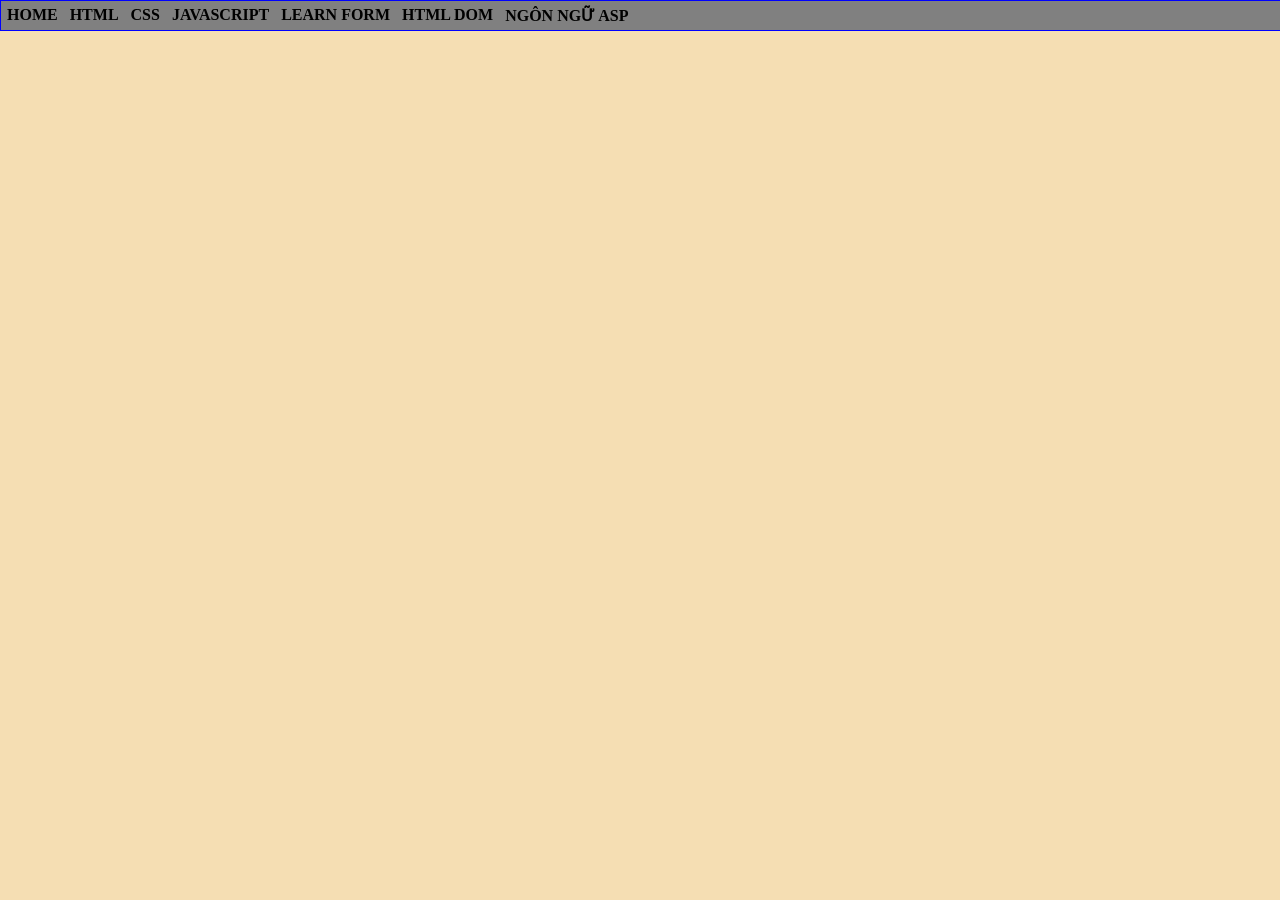
<file: index.html>
<html>
    <head>
        <title>K244161826_DoVoTinhY</title>
        <style type="text/css">
            @import url("css/main.css");
        </style>
    </head>
    <body>
        <div id="container">  
<ul>
<li> <a href="MyCV.html">HOME</a></li>
<li> <a href="#">HTML</a></li>
<li> <a href="#">CSS</a>
    <ul>
     <li> <a href="ex42_/Bai42.html">Bài tập 42</a></li>
     <li> <a href="ClientGet.html">Learn Form</a></li>
     <li> <a href="#">CSS NÂNG CAO</a></li>
 </ul>
</li>
<li> <a href="#">JAVASCRIPT</a>
 <ul>
     <li> <a href="ex63/Dangky_TV.html">Bài 63</a></li>
     <li> <a href="ex64/Dynamic_Table.html">Bài 64</a></li>
     <li> <a href="#">LESSON 03</a></li>
 </ul>
</li>
<li> <a href="#">LEARN FORM</a>
 <ul>
     <li> <a href="ex48/Register.html">EX 48</a></li>
     <li> <a href="ex49/Classifield.html">EX 49</a></li>
     <li> <a href="ex50/DeLong.html">EX 50</a></li>
 </ul>
<li> <a href="#">HTML DOM</a></li>
<li> <a href="#">NGÔN NGỮ ASP</a></li>


</ul>

</div>

    </body>
</html>
</file>
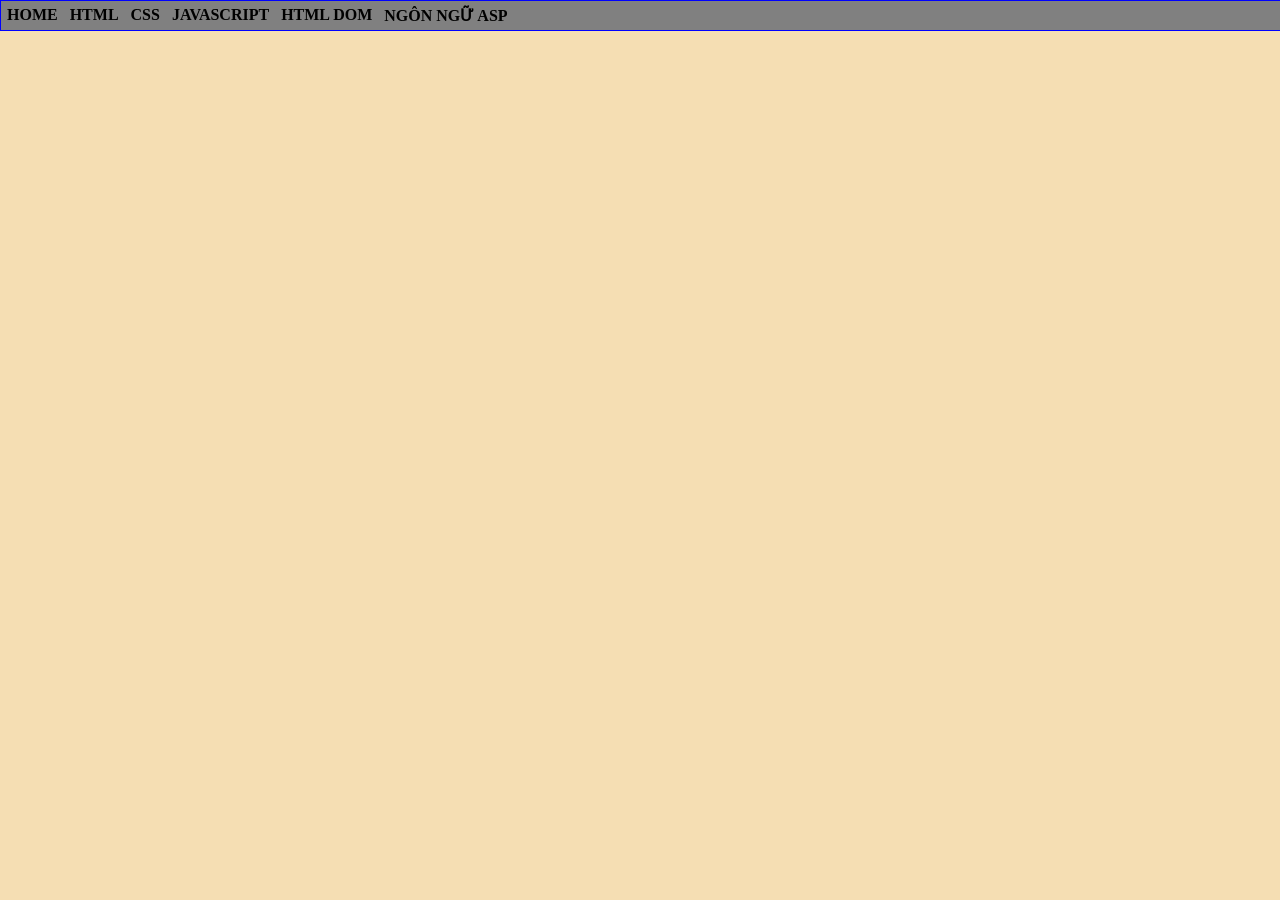
<file: Bài tập/index.html>
<html>
    <head>
        <title>K244161826_DoVoTinhY</title>
        <style type="text/css">
            @import url(../css/main.css);
        </style>
    </head>
    <body>
        <div id="container">  
<ul>
<li> <a href="#">HOME</a></li>
<li> <a href="#">HTML</a></li>
<li> <a href="#">CSS</a>
    <ul>
     <li> <a href="#">CSS CĂN BẢN</a></li>
     <li> <a href="#">GIAO DIỆN VỚI CSS</a></li>
     <li> <a href="#">CSS NÂNG CAO</a></li>
 </ul>
</li>
<li> <a href="#">JAVASCRIPT</a>
 <ul>
     <li> <a href="#">LESSON 01</a></li>
     <li> <a href="#">LESSON 02</a></li>
     <li> <a href="#">LESSON 03</a></li>
 </ul>
</li>
<li> <a href="#">HTML DOM</a></li>
<li> <a href="#">NGÔN NGỮ ASP</a></li>


</ul>

</div>

    </body>
</html>
</file>
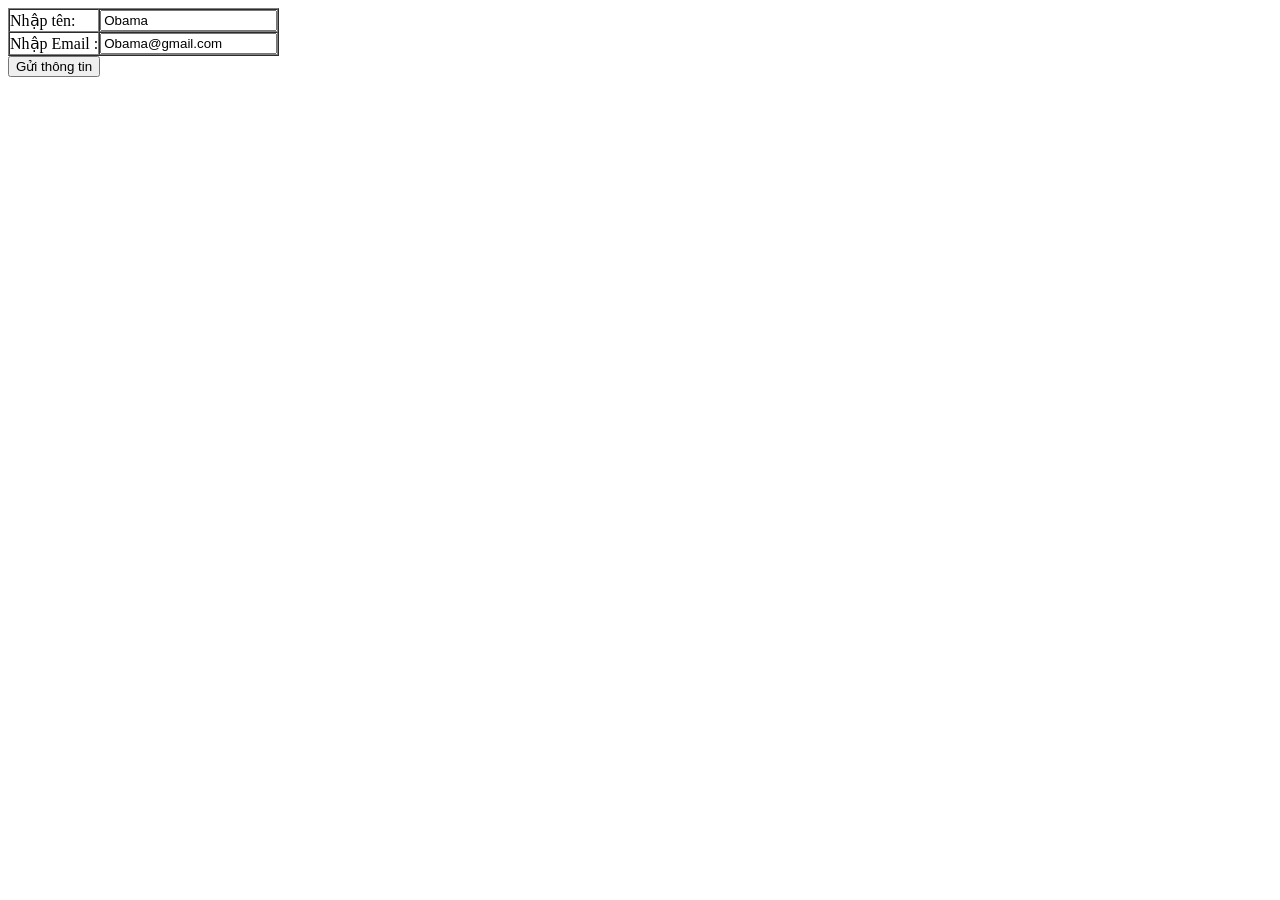
<file: ClientGet.html>
<html>
    <head></head>
    <body>
        <form action="ServerGet.html" method="get">
            <table border="1" cellpadding="0" cellspacing="0">
                <tr>
                    <td>Nhập tên: </td>
                    <td><input type="text" value="Obama" name="txtten"/></td>
                </tr>
                <tr>
                    <td>Nhập Email :</td>
                    <td><input type="email" value="Obama@gmail.com" name="txtemail" /></td>
                </tr>
            </table>
            <input type="submit" value="Gửi thông tin"/>
        </form>
    </body>
</html>
</file>
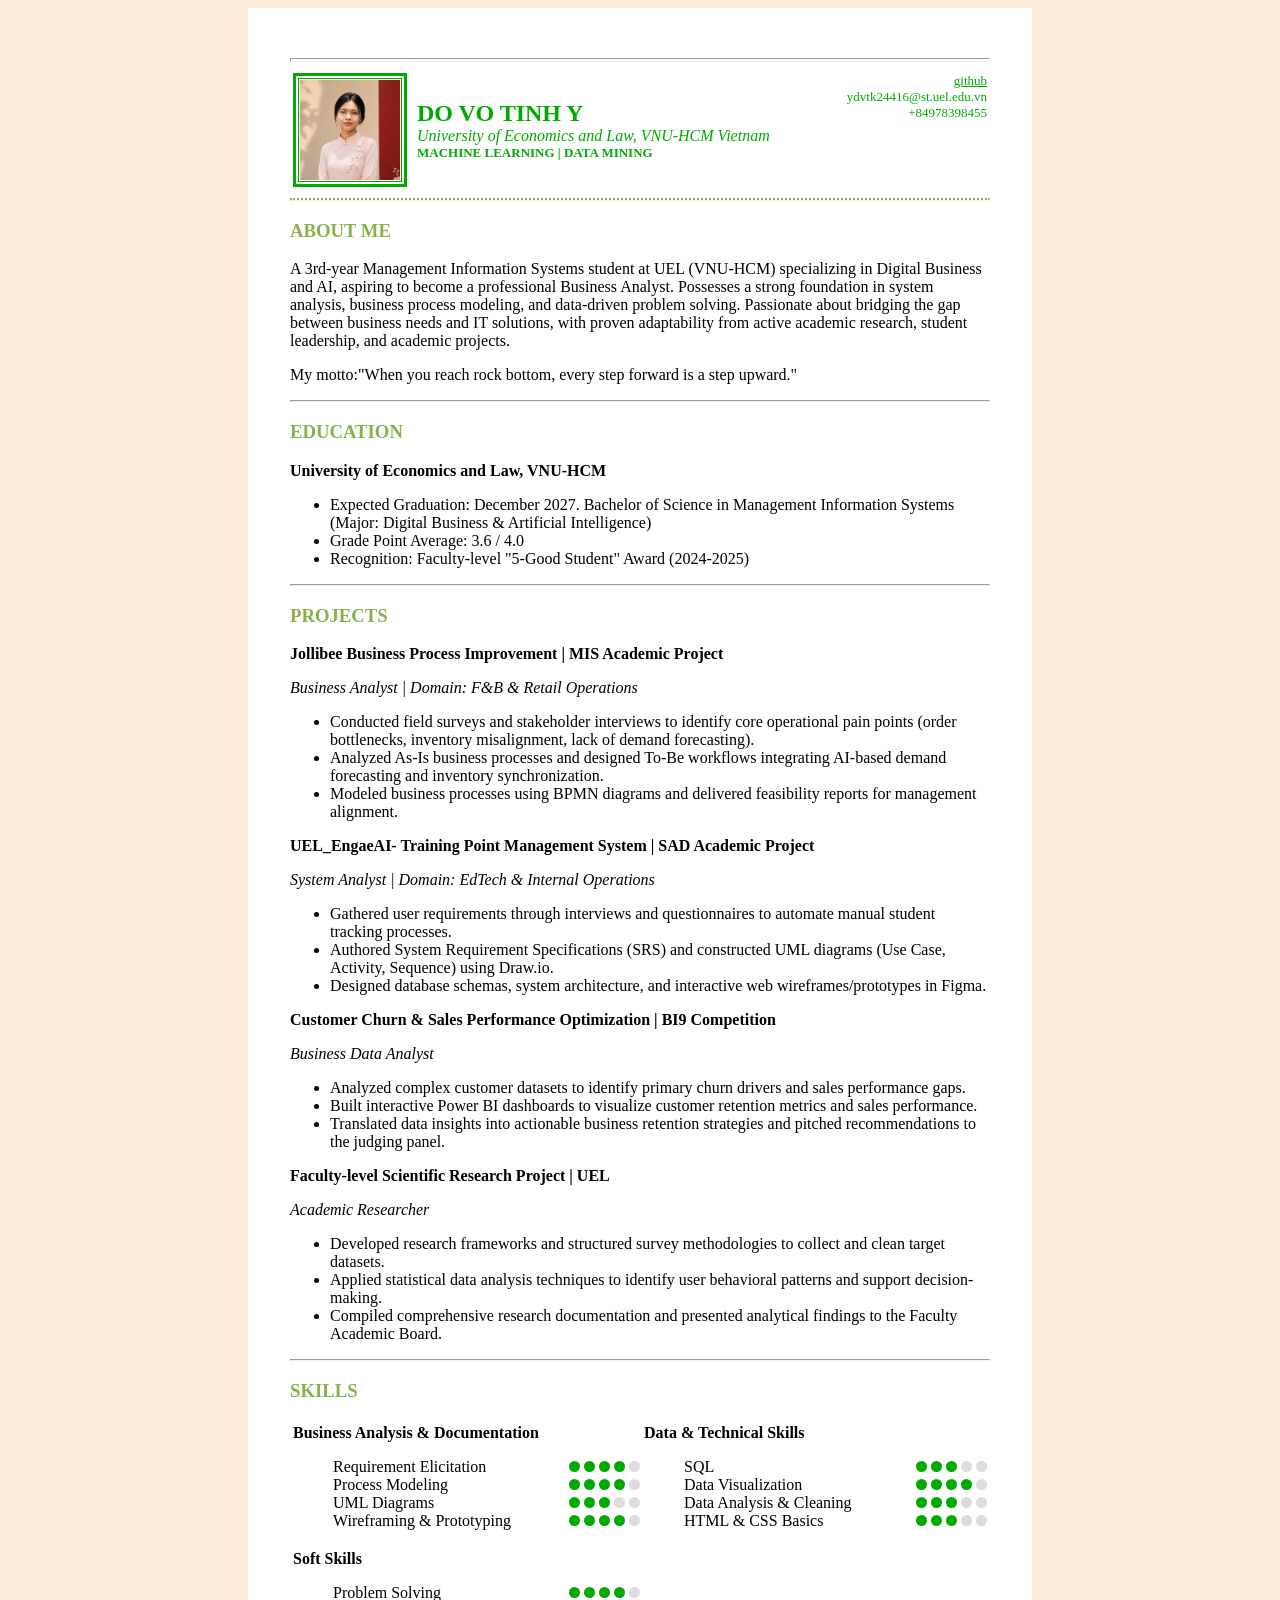
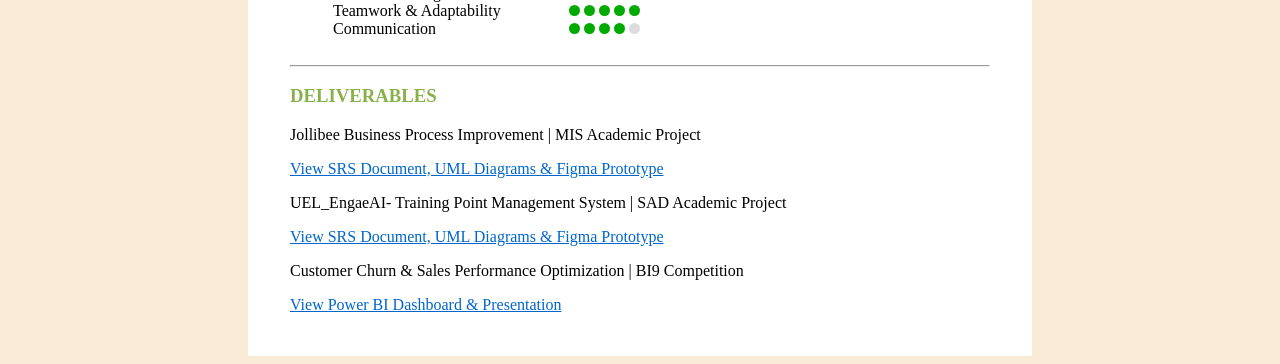
<file: MyCV.html>
<html>
    <head>
        <title>Curriculum Vitae Do Vo Tinh Y</title>
        <style>
            .cv-container{max-width: 700px; margin:0 auto; background-color: white; padding:42px}
        </style>
    </head>
    <body style="background-color:antiquewhite;">
    <div class="cv-container">
    <hr style="color: #00aa00; height: 2px;"/>
    <table width="100%" border ="0">
        <tr>
            <td width="120" valign="top">
                <table border="3" bordercolor="#00aa00">
                    <tr>
                        <td>
                            <img 
                            src="images/myavatar.png"
                            title="Nhấn vào đây để thêm chi tiết"
                            alt="Không hiển thị hình"
                            height="100"
                            width="100"  
                            />
                        </td>
                    </tr>
                </table>
            </td>
            <td>
                <font size="5" color="#00aa00">
                <b> DO VO TINH Y</b>
                </font>
                <br/>
                <i style="color:#00aa00">University of Economics and Law, VNU-HCM Vietnam</i>
                <br/>
                <font size="2" color="#00aa00">
                <b> MACHINE LEARNING | DATA MINING </b>
                </font>
            </td>
            <td align="right" valign="top">
                <font size="2" color="00aa00">
                    <a href="https://github.com/chipsleepyhead " target="blank" style="color:#00aa00">github</a><br/>
                    ydvtk24416@st.uel.edu.vn<br/>
                    +84978398455
                </font>
            </td>
        </tr>
    </table>
    <hr style ="border-top: 2px dotted #88b04b"/>
    <h3>
    <b style="color:#88b04b; text-align:center;">ABOUT ME</b>
    </h3>
    <p>
        A 3rd-year Management Information Systems student at UEL (VNU-HCM) specializing in Digital Business and AI, aspiring to become a professional Business Analyst. Possesses a strong foundation in system analysis, business process modeling, and data-driven problem solving. Passionate about bridging the gap between business needs and IT solutions, with proven adaptability from active academic research, student leadership, and academic projects.
    </p>
    <p>
        My motto:"When you reach rock bottom, every step forward is a step upward."
    </p>
    <hr/>
    <h3>
    <b style="color:#88b04b; text-align:center;">EDUCATION</b>
    </h3>
    <p><b>University of Economics and Law, VNU-HCM</b></p>
    <ul>
        <li>Expected Graduation: December 2027. Bachelor of Science in Management Information Systems (Major: Digital Business & Artificial Intelligence)</li>
        <li>Grade Point Average: 3.6 / 4.0</li>
        <li>Recognition: Faculty-level "5-Good Student" Award (2024-2025)</li>
    </ul>
    <hr/>
    <h3>
    <b style="color:#88b04b; text-align:center;">PROJECTS</b>
    </h3>
    <p><b>Jollibee Business Process Improvement | MIS Academic Project</b></p>
    <p><i>Business Analyst | Domain: F&B & Retail Operations</i></p>
    <ul>
        <li>Conducted field surveys and stakeholder interviews to identify core operational pain points (order bottlenecks, inventory misalignment, lack of demand forecasting).</li>
        <li>Analyzed As-Is business processes and designed To-Be workflows integrating AI-based demand forecasting and inventory synchronization.</li>
        <li>Modeled business processes using BPMN diagrams and delivered feasibility reports for management alignment.</li>
    </ul>

    <p><b>UEL_EngaeAI- Training Point Management System | SAD Academic Project</b></p>
    <p><i>System Analyst | Domain: EdTech & Internal Operations</i></p>
    <ul>
        <li>Gathered user requirements through interviews and questionnaires to automate manual student tracking processes.</li>
        <li>Authored System Requirement Specifications (SRS) and constructed UML diagrams (Use Case, Activity, Sequence) using Draw.io.</li>
        <li>Designed database schemas, system architecture, and interactive web wireframes/prototypes in Figma.</li>
    </ul>
    
    <p><b>Customer Churn & Sales Performance Optimization | BI9 Competition</b></p>
    <p><i>Business Data Analyst</i></p>
    <ul>
        <li>Analyzed complex customer datasets to identify primary churn drivers and sales performance gaps.</li>
        <li>Built interactive Power BI dashboards to visualize customer retention metrics and sales performance.</li>
        <li>Translated data insights into actionable business retention strategies and pitched recommendations to the judging panel.</li>
    </ul>
    
    <p><b>Faculty-level Scientific Research Project | UEL</b></p>
    <p><i>Academic Researcher</i></p>
    <ul>
        <li>Developed research frameworks and structured survey methodologies to collect and clean target datasets.</li>
        <li>Applied statistical data analysis techniques to identify user behavioral patterns and support decision-making.</li>
        <li>Compiled comprehensive research documentation and presented analytical findings to the Faculty Academic Board.</li>
    </ul>
    <hr/>
    <H3>
     <b style="color:#88b04b; text-align:center;">SKILLS</b>
    </H3>
    <!-- Đoạn này chưa rõ lắm, học thêm-->
    <table width="100%">
        <tr>
            <td width="400px">
                <b>Business Analysis & Documentation</b>
                <ul style="list-style-type: none;">
        
                    <li style="display: flex; justify-content:space-between; align-items:center;">
                        <span>Requirement Elicitation </span>
                        <div>
                            <span style="height: 11px; width:11px; background-color: #00aa00; border-radius: 50%; display: inline-block; align-items: left;"></span>
                            <span style="height: 11px; width:11px; background-color: #00aa00; border-radius: 50%; display: inline-block; align-items: left;"></span>
                            <span style="height: 11px; width:11px; background-color: #00aa00; border-radius: 50%; display: inline-block; align-items: left;"></span>
                            <span style="height: 11px; width:11px; background-color: #00aa00; border-radius: 50%; display: inline-block; align-items: left;"></span>
                            <span style="height: 11px; width:11px; background-color: #dcdcdc; border-radius: 50%; display: inline-block; align-items: left;"></span>
                        </div>
                    </li>
                    <li style="display: flex; justify-content:space-between; align-items:center;">
                        <span>Process Modeling</span>
                        <div>
                            <span style="height: 11px; width:11px; background-color: #00aa00; border-radius: 50%; display: inline-block; align-items: left;"></span>
                            <span style="height: 11px; width:11px; background-color: #00aa00; border-radius: 50%; display: inline-block; align-items: left;"></span>
                            <span style="height: 11px; width:11px; background-color: #00aa00; border-radius: 50%; display: inline-block; align-items: left;"></span>
                            <span style="height: 11px; width:11px; background-color: #00aa00; border-radius: 50%; display: inline-block; align-items: left;"></span>
                            <span style="height: 11px; width:11px; background-color: #dcdcdc; border-radius: 50%; display: inline-block; align-items: left;"></span>
                        </div>
                    </li>
                    <li style="display: flex; justify-content:space-between; align-items:center;">
                        <span>UML Diagrams</span>
                        <div>
                            <span style="height: 11px; width:11px; background-color: #00aa00; border-radius: 50%; display: inline-block; align-items: left;"></span>
                            <span style="height: 11px; width:11px; background-color: #00aa00; border-radius: 50%; display: inline-block; align-items: left;"></span>
                            <span style="height: 11px; width:11px; background-color: #00aa00; border-radius: 50%; display: inline-block; align-items: left;"></span>
                            <span style="height: 11px; width:11px; background-color: #dcdcdc; border-radius: 50%; display: inline-block; align-items: left;"></span>
                            <span style="height: 11px; width:11px; background-color: #dcdcdc; border-radius: 50%; display: inline-block; align-items: left;"></span>
                        </div>
                    </li>
                    <li style="display: flex; justify-content:space-between; align-items:center;">
                        <span>Wireframing & Prototyping</span>
                        <div>
                            <span style="height: 11px; width:11px; background-color: #00aa00; border-radius: 50%; display: inline-block; align-items: left;"></span>
                            <span style="height: 11px; width:11px; background-color: #00aa00; border-radius: 50%; display: inline-block; align-items: left;"></span>
                            <span style="height: 11px; width:11px; background-color: #00aa00; border-radius: 50%; display: inline-block; align-items: left;"></span>
                            <span style="height: 11px; width:11px; background-color: #00aa00; border-radius: 50%; display: inline-block; align-items: left;"></span>
                            <span style="height: 11px; width:11px; background-color: #dcdcdc; border-radius: 50%; display: inline-block; align-items: left;"></span>
                        </div>
                    </li>
                </ul>
            </td>
            
            <td width="400px">
                <b>Data & Technical Skills</b>
        
                <ul style="list-style-type: none;">
        
                    <li style="display: flex; justify-content:space-between; align-items:center;">
                        <span>SQL</span>
                        <div>
                            <span style="height: 11px; width:11px; background-color: #00aa00; border-radius: 50%; display: inline-block; align-items: left;"></span>
                            <span style="height: 11px; width:11px; background-color: #00aa00; border-radius: 50%; display: inline-block; align-items: left;"></span>
                            <span style="height: 11px; width:11px; background-color: #00aa00; border-radius: 50%; display: inline-block; align-items: left;"></span>
                            <span style="height: 11px; width:11px; background-color: #dcdcdc; border-radius: 50%; display: inline-block; align-items: left;"></span>
                            <span style="height: 11px; width:11px; background-color: #dcdcdc; border-radius: 50%; display: inline-block; align-items: left;"></span>
                        </div>
                    </li>
                    <li style="display: flex; justify-content:space-between; align-items:center;">
                        <span>Data Visualization</span>
                        <div>
                            <span style="height: 11px; width:11px; background-color: #00aa00; border-radius: 50%; display: inline-block; align-items: left;"></span>
                            <span style="height: 11px; width:11px; background-color: #00aa00; border-radius: 50%; display: inline-block; align-items: left;"></span>
                            <span style="height: 11px; width:11px; background-color: #00aa00; border-radius: 50%; display: inline-block; align-items: left;"></span>
                            <span style="height: 11px; width:11px; background-color: #00aa00; border-radius: 50%; display: inline-block; align-items: left;"></span>
                            <span style="height: 11px; width:11px; background-color: #dcdcdc; border-radius: 50%; display: inline-block; align-items: left;"></span>
                        </div>
                    </li>
                    <li style="display: flex; justify-content:space-between; align-items:center;">
                        <span>Data Analysis & Cleaning</span>
                        <div>
                            <span style="height: 11px; width:11px; background-color: #00aa00; border-radius: 50%; display: inline-block; align-items: left;"></span>
                            <span style="height: 11px; width:11px; background-color: #00aa00; border-radius: 50%; display: inline-block; align-items: left;"></span>
                            <span style="height: 11px; width:11px; background-color: #00aa00; border-radius: 50%; display: inline-block; align-items: left;"></span>
                            <span style="height: 11px; width:11px; background-color: #dcdcdc; border-radius: 50%; display: inline-block; align-items: left;"></span>
                            <span style="height: 11px; width:11px; background-color: #dcdcdc; border-radius: 50%; display: inline-block; align-items: left;"></span>
                        </div>
                    </li>
                    <li style="display: flex; justify-content:space-between; align-items:center;">
                        <span>HTML & CSS Basics</span>
                        <div>
                            <span style="height: 11px; width:11px; background-color: #00aa00; border-radius: 50%; display: inline-block; align-items: left;"></span>
                            <span style="height: 11px; width:11px; background-color: #00aa00; border-radius: 50%; display: inline-block; align-items: left;"></span>
                            <span style="height: 11px; width:11px; background-color: #00aa00; border-radius: 50%; display: inline-block; align-items: left;"></span>
                            <span style="height: 11px; width:11px; background-color: #dcdcdc; border-radius: 50%; display: inline-block; align-items: left;"></span>
                            <span style="height: 11px; width:11px; background-color: #dcdcdc; border-radius: 50%; display: inline-block; align-items: left;"></span>
                        </div>
                    </li>
                </ul>
            </td>
        </tr>
        <tr>
            <td>
                <b> Soft Skills</b>
                <ul style="list-style-type: none;">
                    <li style="display: flex; justify-content:space-between; align-items:center;">
                        <span> Problem Solving</span>
                        <div>
                            <span style="height: 11px; width:11px; background-color: #00aa00; border-radius: 50%; display: inline-block; align-items: left;"></span>
                            <span style="height: 11px; width:11px; background-color: #00aa00; border-radius: 50%; display: inline-block; align-items: left;"></span>
                            <span style="height: 11px; width:11px; background-color: #00aa00; border-radius: 50%; display: inline-block; align-items: left;"></span>
                            <span style="height: 11px; width:11px; background-color: #00aa00; border-radius: 50%; display: inline-block; align-items: left;"></span>
                            <span style="height: 11px; width:11px; background-color: #dcdcdc; border-radius: 50%; display: inline-block; align-items: left;"></span>
                        </div>
                    </li>
                    <li style="display: flex; justify-content:space-between; align-items:center;">
                        <span>Teamwork & Adaptability</span>
                        <div>
                            <span style="height: 11px; width:11px; background-color: #00aa00; border-radius: 50%; display: inline-block; align-items: left;"></span>
                            <span style="height: 11px; width:11px; background-color: #00aa00; border-radius: 50%; display: inline-block; align-items: left;"></span>
                            <span style="height: 11px; width:11px; background-color: #00aa00; border-radius: 50%; display: inline-block; align-items: left;"></span>
                            <span style="height: 11px; width:11px; background-color: #00aa00; border-radius: 50%; display: inline-block; align-items: left;"></span>
                            <span style="height: 11px; width:11px; background-color: #00aa00; border-radius: 50%; display: inline-block; align-items: left;"></span>
                        </div>
                    </li>
                    <li style="display: flex; justify-content:space-between; align-items:center;">
                        <span>Communication </span>
                        <div>
                            <span style="height: 11px; width:11px; background-color: #00aa00; border-radius: 50%; display: inline-block; align-items: left;"></span>
                            <span style="height: 11px; width:11px; background-color: #00aa00; border-radius: 50%; display: inline-block; align-items: left;"></span>
                            <span style="height: 11px; width:11px; background-color: #00aa00; border-radius: 50%; display: inline-block; align-items: left;"></span>
                            <span style="height: 11px; width:11px; background-color: #00aa00; border-radius: 50%; display: inline-block; align-items: left;"></span>
                            <span style="height: 11px; width:11px; background-color: #dcdcdc; border-radius: 50%; display: inline-block; align-items: left;"></span>
                        </div>
                    </li>
                </ul>
            </td>
        </tr>
    </table>
    <hr/>
    <h3>
        <b style="color:#88b04b; text-align:center;">DELIVERABLES</b>
    </h3>
    <P>
        Jollibee Business Process Improvement | MIS Academic Project
    </P>
    <a href="https://docs.google.com/document/d/1q5CMnPQFaroNEspIAIxGAYVUj2srQDVB/edit?usp=sharing&ouid=100777677002808634044&rtpof=true&sd=true" target="_blank" style="color: #0066cc;">
                    View SRS Document, UML Diagrams & Figma Prototype
    </a>
    <P>
        UEL_EngaeAI- Training Point Management System | SAD Academic Project
    </P>
    <a href="https://drive.google.com/drive/folders/1jgQOifL18jJSU1tAeUBhuD8BUDCuyuGP?usp=drive_link" target="_blank" style="color: #0066cc;">
                    View SRS Document, UML Diagrams & Figma Prototype
    </a>
    <P>
        Customer Churn & Sales Performance Optimization | BI9 Competition
    </P>
    <a href="https://drive.google.com/file/d/1zAnL288yqF-2oeDbzd_p9sE9-CirJwjR/view?usp=sharing" target="_blank" style="color: #0066cc;">
                    View Power BI Dashboard & Presentation
    </a>

    </div>
    </body>
</html>
</file>
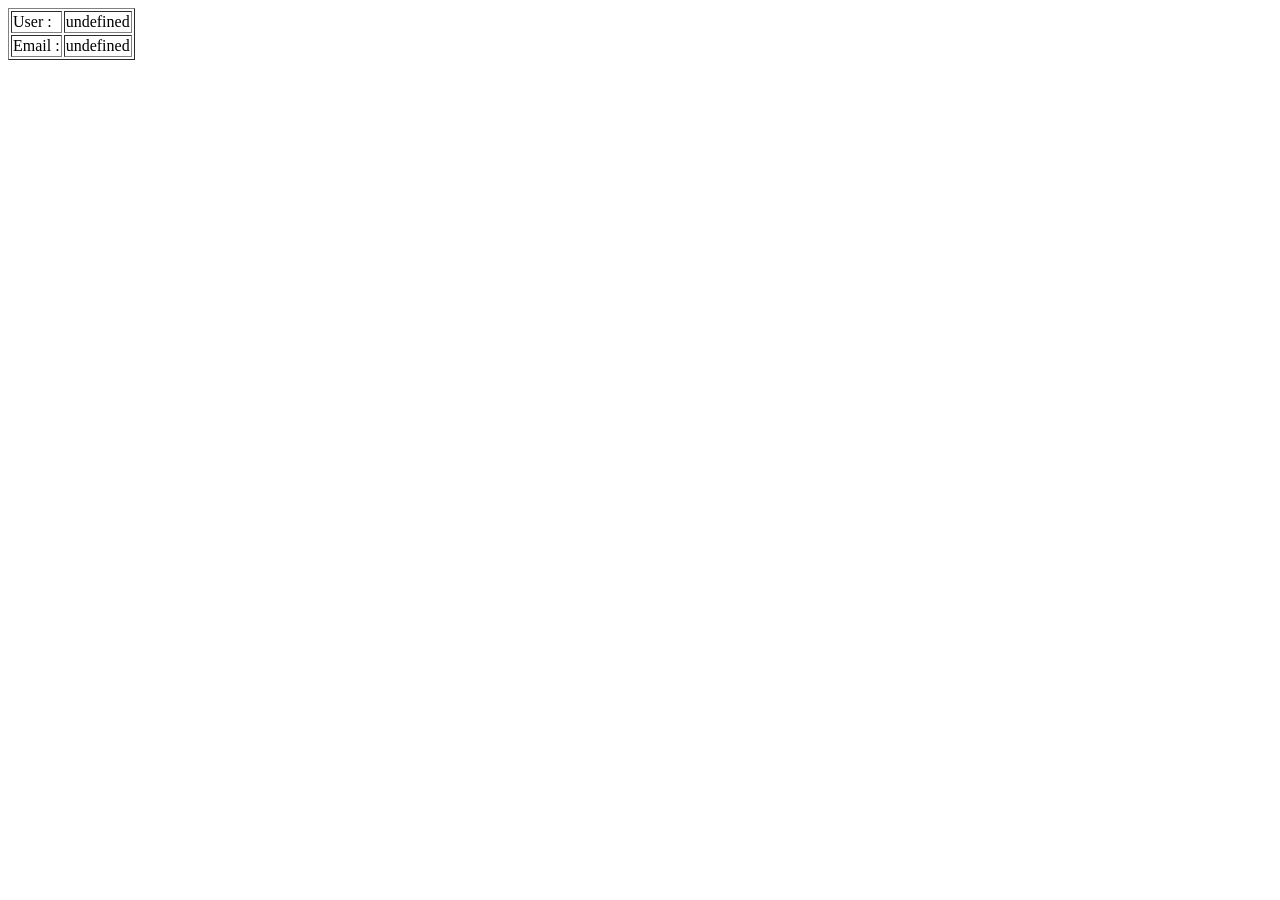
<file: ServerGet.html>
<html>
<head>
    <meta charset="utf-8" />
    <title></title>
    <script>
        function getUrlVars() {
            var vars = {};
            var parts = window.location.href.replace(/[?&]+([^=&]+)=([^&]*)/gi,
            function (m, key, value) {
            vars [key] = value;
            });
            return vars;
        }
        var ten = unescape(getUrlVars()["txtten"]);
        var email = unescape(getUrlVars()["txtemail"]);
    </script>
</head>
<body>
    <form>
        <table border="1">
            <tr>
            <td>User :</td>
            <td id="iduser"></td>
        </tr>
        <tr>
            <td>Email :</td>
            <td id="idemail"></td>
        </tr>
        </table>
    </form>
        <script>
            document.getElementById("iduser").innerHTML = ten
            document.getElementById("idemail").innerHTML = email
        </script>
</body>
</html>
</file>
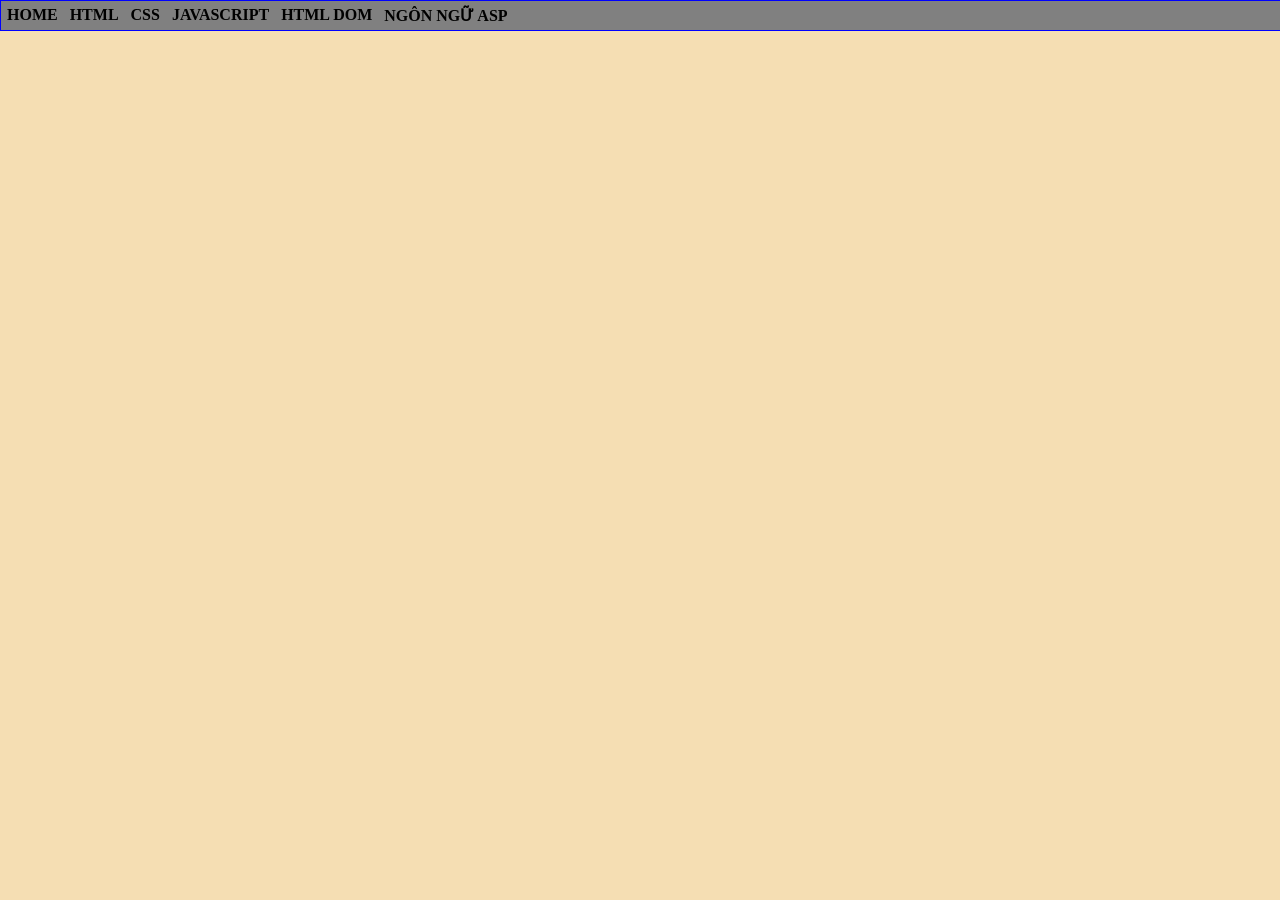
<file: Bài tập/home.html>
<html>
    <head>
        <title>K244161826_DoVoTinhY</title>
        <style type="text/css">
            @import url(../css/main.css);
        </style>
    </head>
    <body>
        <div id="container">  
<ul>
<li> <a href="#">HOME</a></li>
<li> <a href="#">HTML</a></li>
<li> <a href="#">CSS</a>
    <ul>
     <li> <a href="#">CSS CĂN BẢN</a></li>
     <li> <a href="#">GIAO DIỆN VỚI CSS</a></li>
     <li> <a href="#">CSS NÂNG CAO</a></li>
 </ul>
</li>
<li> <a href="#">JAVASCRIPT</a>
 <ul>
     <li> <a href="#">LESSON 01</a></li>
     <li> <a href="#">LESSON 02</a></li>
     <li> <a href="#">LESSON 03</a></li>
 </ul>
</li>
<li> <a href="#">HTML DOM</a></li>
<li> <a href="#">NGÔN NGỮ ASP</a></li>


</ul>

</div>

    </body>
</html>
</file>
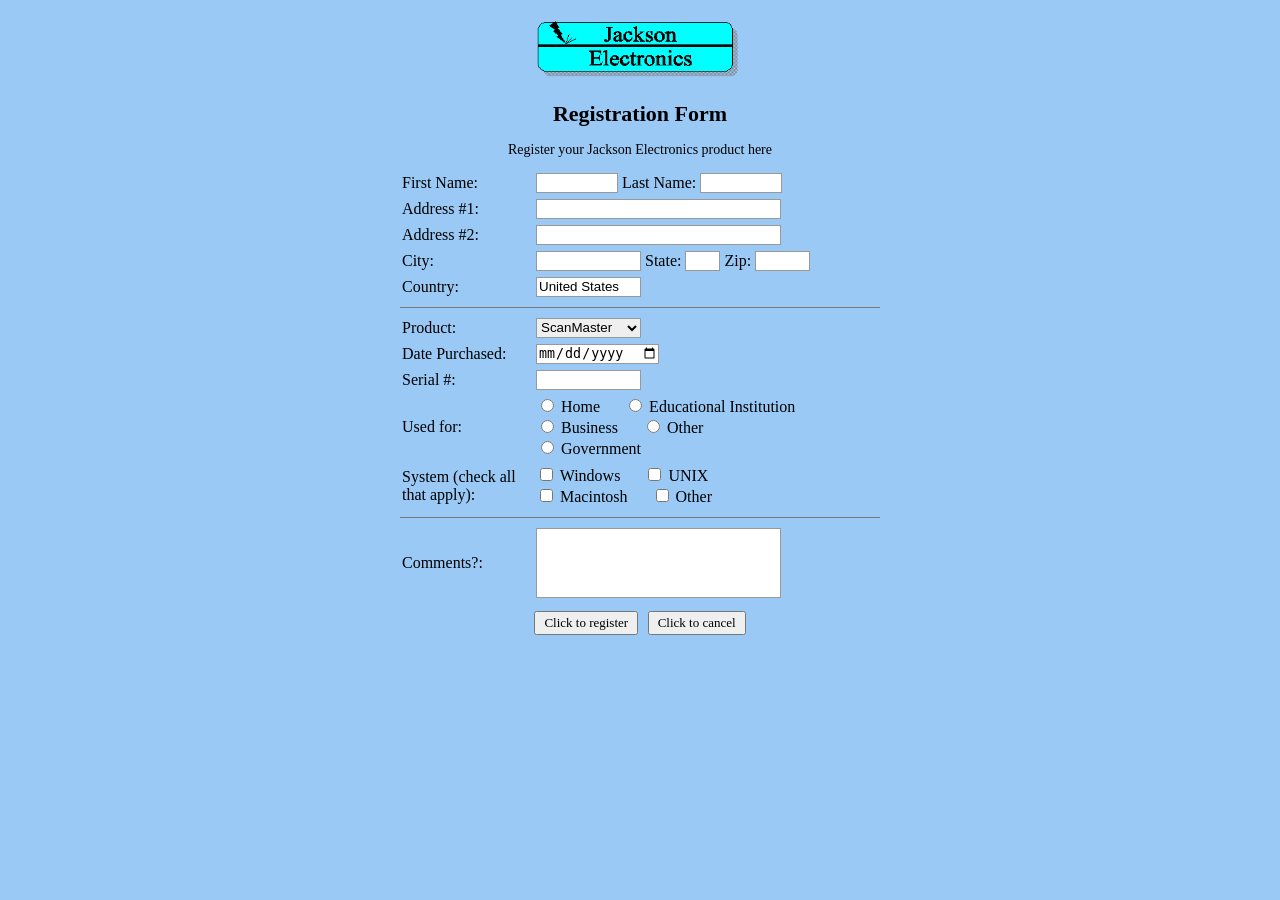
<file: ex48/Register.html>
<html>
    <head>
    <title>Jackson Electronics - Registration</title>
    <style>
        body {
            background-color: #9AC9F5;
            font-family: "Times New Roman", Times, serif;
            font-size: 14px;
            margin: 0;
            padding: 20px;
        }

        .container {
            width: 480px;
            margin: 0 auto;
        }

        .logo {
            text-align: center;
            margin-bottom: 20px;
        }

        .logo img {
            width: 210px;
            height: auto;
        }

        h1 {
            text-align: center;
            font-size: 22px;
            margin: 10px 0 15px;
        }

        .description {
            text-align: center;
            margin-bottom: 12px;
        }

        table {
            width: 100%;
            border-collapse: collapse;
        }

        td {
            padding: 3px 2px;
            vertical-align: middle;
        }

        .label {
            width: 130px;
        }

        input[type="text"],
        input[type="date"],
        select {
            height: 20px;
            box-sizing: border-box;
            border: 1px solid #999;
        }

        input[type="text"] {
            width: 145px;
        }

        input[name="firstname"],
        input[name="lastname"] {
            width: 82px;
        }

        input[name="city"] {
            width: 105px;
        }

        input[name="state"] {
            width: 35px;
        }

        input[name="zip"] {
            width: 55px;
        }

        input[name="country"] {
            width: 105px;
        }

        input[name="serial"] {
            width: 105px;
        }

        select {
            width: 105px;
        }

        textarea {
            width: 245px;
            height: 70px;
            resize: none;
            border: 1px solid #999;
        }

        .line {
            border-top: 1px solid #777;
            margin: 7px 0;
        }

        .radio-group,
        .check-group {
            line-height: 20px;
        }

        .radio-group label,
        .check-group label {
            margin-right: 20px;
        }

        .buttons {
            text-align: center;
            padding-top: 10px;
        }

        button {
            font-family: "Times New Roman", Times, serif;
            font-size: 13px;
            padding: 2px 8px;
            margin: 0 3px;
            cursor: pointer;
        }
    </style>
    <script>
        function registerForm() {
            alert("Đăng ký thành công!");
        }

        function cancelForm() {
            document.getElementById("registerForm").reset();
        }
    </script>
</head>
    <body>
<div class="container">
    <div class="logo">
        <img src="images/Jackson.gif" alt="Jackson Electronics">
    </div>
    <h1>Registration Form</h1>
    <div class="description">
        Register your Jackson Electronics product here
    </div>
    <form id="registerForm">
        <table>
            <tbody><tr>
                <td class="label">First Name:</td>
                <td colspan="3">
                    <input type="text" name="firstname">
                                Last Name:                
                    <input type="text" name="lastname">
                </td>
            </tr>
            <tr>
                <td class="label">Address #1:</td>
                <td colspan="3">
                    <input type="text" name="address1" style="width:245px;">
                </td>
            </tr>
            <tr>
                <td class="label">Address #2:</td>
                <td colspan="3">
                    <input type="text" name="address2" style="width:245px;">
                </td>
            </tr>
            <tr>
                <td class="label">City:</td>

                <td colspan="3">
                    <input type="text" name="city">
                State:
                    <input type="text" name="state">
                Zip:
                    <input type="text" name="zip">
                </td>
            </tr>
            <tr>
                <td class="label">Country:</td>
                <td colspan="3">
                    <input type="text" name="country" value="United States">
                </td>
            </tr>

        </tbody></table>

        <div class="line"></div>

        <table>
            <tbody><tr>
                <td class="label">Product:</td>
                <td>
                    <select name="product">
                        <option>ScanMaster</option>
                        <option>PowerLite</option>
                        <option>AudioMax</option>
                        <option>VideoMaster</option>
                    </select>
                </td>
            </tr>
            <tr>
                <td class="label">Date Purchased:</td>
                <td>
                    <input type="date" name="datePurchased">
                </td>
            </tr>
            <tr>
                <td class="label">Serial #:</td>
                <td>
                    <input type="text" name="serial">
                </td>
            </tr>
            <tr>
                <td class="label">Used for:</td>
                <td colspan="3" class="radio-group">

                    <label>
                        <input type="radio" name="usedFor" value="Home">
                        Home
                    </label>

                    <label>
                        <input type="radio" name="usedFor" value="Educational">
                        Educational Institution
                    </label>

                    <br>

                    <label>
                        <input type="radio" name="usedFor" value="Business">
                        Business
                    </label>

                    <label>
                        <input type="radio" name="usedFor" value="Other">
                        Other
                    </label>

                    <br>

                    <label>
                        <input type="radio" name="usedFor" value="Government">
                        Government
                    </label>

                </td>
            </tr>
            <tr>
                <td class="label">System (check all that apply):</td>

                <td colspan="3" class="check-group">

                    <label>
                        <input type="checkbox" name="system" value="Windows">
                        Windows
                    </label>

                    <label>
                        <input type="checkbox" name="system" value="UNIX">
                        UNIX
                    </label>

                    <br>

                    <label>
                        <input type="checkbox" name="system" value="Macintosh">
                        Macintosh
                    </label>

                    <label>
                        <input type="checkbox" name="system" value="Other">
                        Other
                    </label>

                </td>
            </tr>

        </tbody>
    </table>

        <div class="line"></div>

        <table>
            <tbody><tr>
                <td class="label">Comments?:</td>

                <td>
                    <textarea name="comments"></textarea>
                </td>
            </tr>

        </tbody></table>
        <div class="buttons">

            <button type="button" onclick="registerForm()">
                Click to register
            </button>

            <button type="button" onclick="cancelForm()">
                Click to cancel
            </button>
        </div>
    </form>
</div>

    </body>
</html>
</file>
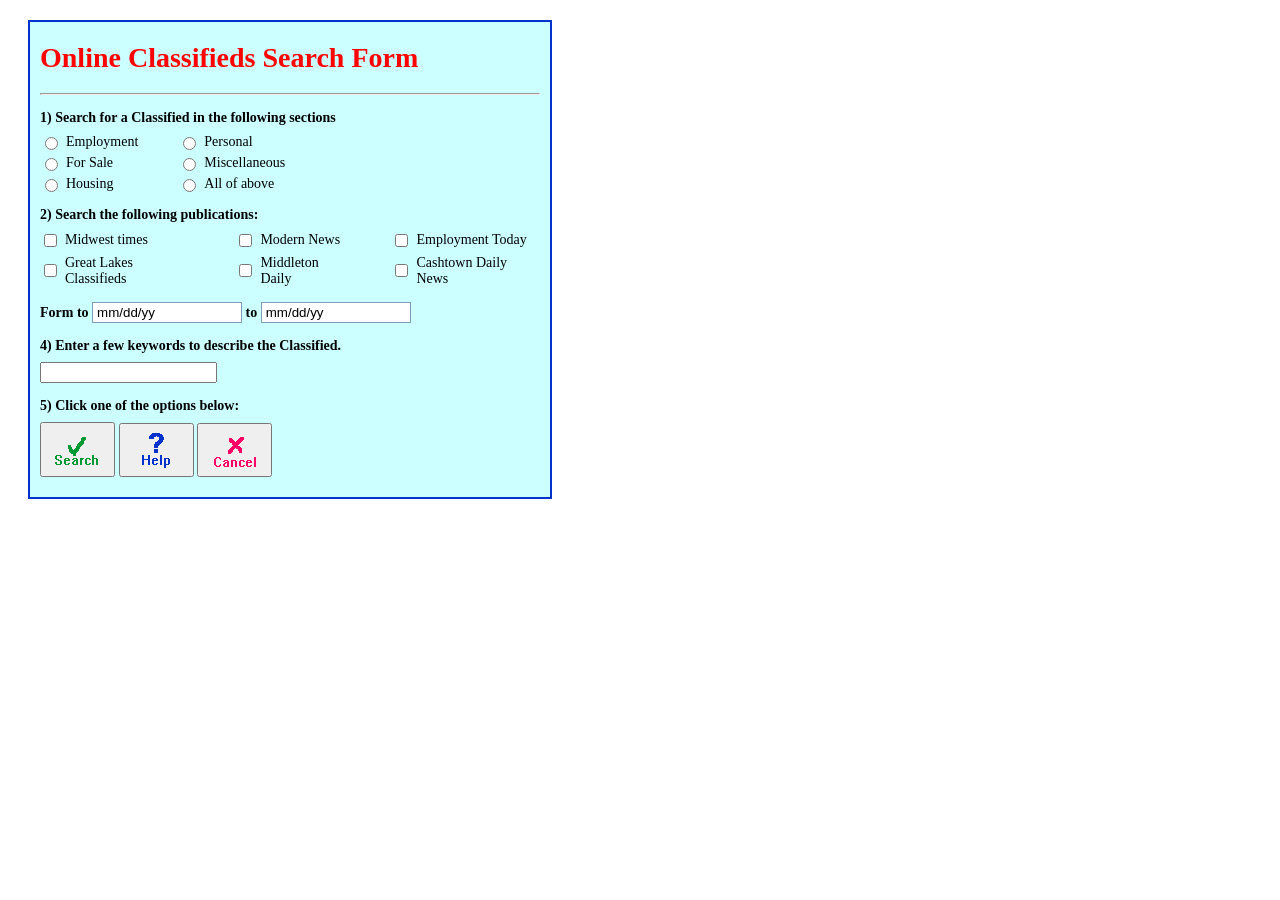
<file: ex49/Classifield.html>
<!DOCTYPE html>
<html>
<head>
    <title>Online Classifieds Search Form</title>
    <style type="text/css">
        body {
            background-color: white;
            font-family: 'Times New Roman', Times, serif;
            font-size: 14px;
        }
        .form-container {
            width: 500px;
            margin: 20px;
            padding: 20px 10px;
            background-color: #ccffff;
            border: 2px solid #0033cc;
        }
        h1 {
            color: red;
            margin-top: 0;
        }
        .title {
            font-weight: bold;
            margin-top: 15px;
            margin-bottom: 8px;
        }

        
        .group-container {
            display: flex;
            gap: 40px;
        }

        .column {
            display: flex;
            flex-direction: column;
            gap: 5px;
        }
      
        label {
            display: flex;
            align-items: center;
            gap: 5px;
            cursor: pointer;
        }
        .date-input{
            width: 140px;
            padding: 2px 4px;
            border: 1px solid #7f9db9;
        }
    </style>
    <script>
        function Search(){
            alert("Đang tìm dữ liệu");
        }
        function Help(){
            window.open("https://www.google.com");
        }

    </script>
</head>
<body>
    <div class="form-container">
        <h1>Online Classifieds Search Form</h1>
        <hr>
        <form>
            <div class="title">
                1) Search for a Classified in the following sections
            </div>
            <div class="group-container">
                <div class="column">
                    <label>
                        <input type="radio" name="section" value="Employment">
                        Employment
                    </label>
                    <label>
                        <input type="radio" name="section" value="For Sale">
                        For Sale
                    </label>
                    <label>
                        <input type="radio" name="section" value="Housing">
                        Housing
                    </label>
                </div>
                <div class="column">
                    <label>
                        <input type="radio" name="section" value="Personal">
                        Personal
                    </label>
                    <label>
                        <input type="radio" name="section" value="Miscellaneous">
                        Miscellaneous
                    </label>
                    <label>
                        <input type="radio" name="section" value="All of above">
                        All of above
                    </label>
                </div>
            </div>

            <div class="title">
                2) Search the following publications:
            </div>
            <div class="group-container">
                <div class="column">
                    <label>
                        <input type="checkbox" name="publication" value="Midwest times">
                        Midwest times
                    </label>
                    <label>
                        <input type="checkbox" name="publication" value="Great Lakes Classifieds">
                        Great Lakes Classifieds
                    </label>
                </div>
                <div class="column">
                    <label>
                        <input type="checkbox" name="publication" value="Modern News">
                        Modern News
                    </label>
                    <label>
                        <input type="checkbox" name="publication" value="Middleton Daily">
                        Middleton Daily
                    </label>
                </div>
                <div class="column">
                    <label>
                        <input type="checkbox" name="publication" value="Employment Today">
                        Employment Today
                    </label>
                    <label>
                        <input type="checkbox" name="publication" value="Cashtown Daily News">
                        Cashtown Daily News
                    </label>
                </div>
            </div>
            <div class="title">
                Form to
                <input type="text" value="mm/dd/yy" class="date-input"> 
                to <input type="text" value="mm/dd/yy" class="date-input">
            </div>
            <div class="title">
                4) Enter a few keywords to describe the Classified.
            </div>
            <div>
                <input type="text" name="keywords">
            </div>
            <div class="title">
                5) Click one of the options below:
            </div>
            <div>
                <button type="button">
                    <img src="images/Search.gif" onclick="Search()">
                </button>
                <button type="button" onclick="Help()">
                    <img src="images/Help.gif">
                </button>
                <button type="reset">
                    <img src="images/Cancel.gif">
                </button>

            </div>
        </form>
    </div>
</body>
</html>
</file>
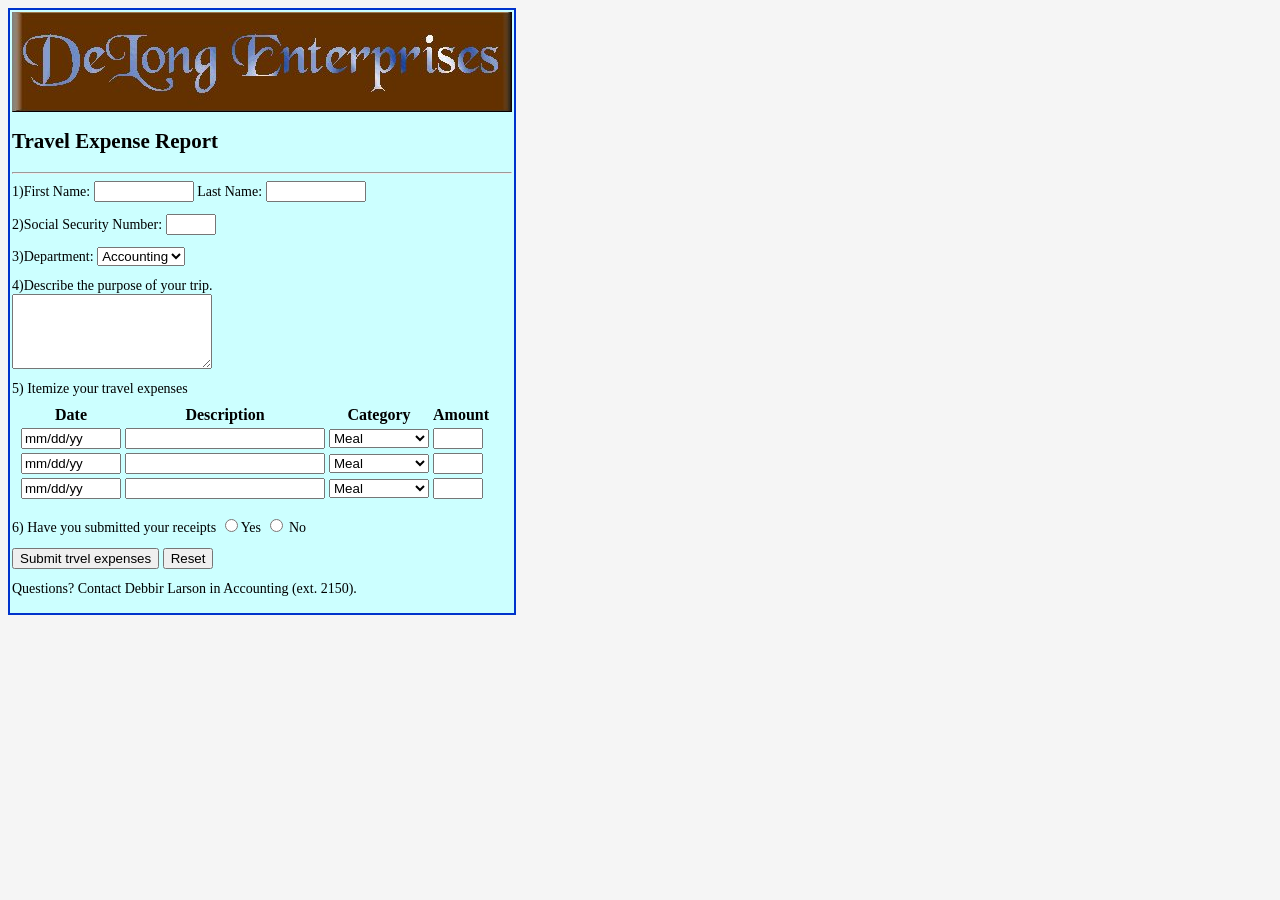
<file: ex50/DeLong.html>
<html>
    <head>
        <title> De Long Enterprises</title>
        <style>
            body{
                background-color: whitesmoke;
                font-family: 'Times New Roman', Times, serif;
                font-size: 14px;
                
            }
            div{
                margin-bottom:12px;
            }
            .container{
                width: 500px;
                background-color: #ccffff;
                border: 2px solid #0033cc;
                padding:2px
                
            }
            table{
                border:1px;
                padding: 2px;
                margin: 4px
            }

        </style>
    </head>
    <body>
        <div class="container">
        <img src="images/DeLong.jpg" >
        <h2>Travel Expense Report</h2>
        <hr>
        <form>
            
            <div>
                1)First Name:
                <input type="text" name="First Name" style="width: 100px;">
                Last Name:
                <input type="text" name="Last Name" style="width: 100px;">
            </div>
            <div>
                2)Social Security Number:
                <input type="text" name="Security Number" style="width: 50px;">
            </div>
            <div>
                3)Department:
                <select name="Department">
                    <option> Accounting</option>
                    <option>Developer</option>
                </select>
            </div>
            <div>
                4)Describe the purpose of your trip.
                <br>
                <textarea name="Purpose" style="width: 200px; height: 75px;"></textarea>
            </div>
            <div>
                5) Itemize your travel expenses
                <table>
                    <tr style="font-weight: bold;">
                        <th>Date</th>
                        <th>Description</th>
                        <th>Category</th>
                        <th>Amount</th>
                    </tr>
                    <tr>
                        <td>
                            <input type="text" name="Date" value="mm/dd/yy" style="width: 100px;">
                        </td>
                        <td>
                            <input type="text" name="Description" style="width: 200px;">
                        </td>
                        <td>
                            <select name="Category" style="width: 100px;">
                                <option>Meal</option>
                                <option>Desert</option>
                            </select>
                        </td>
                        <td><input type="text" name="Amount" style="width: 50px;"></td>
                    </tr>
                    <tr>
                        <td>
                            <input type="text" name="Date" value="mm/dd/yy" style="width: 100px;">
                        </td>
                        <td>
                            <input type="text" name="Description" style="width: 200px;">
                        </td>
                        <td>
                            <select name="Category" style="width: 100px;">
                                <option>Meal</option>
                                <option>Desert</option>
                            </select>
                        </td>
                        <td><input type="text" name="Amount" style="width: 50px;"></td>
                    </tr>
                    <tr>
                        <td>
                            <input type="text" name="Date" value="mm/dd/yy" style="width: 100px;">
                        </td>
                        <td>
                            <input type="text" name="Description" style="width: 200px;">
                        </td>
                        <td>
                            <select name="Category" style="width: 100px;">
                                <option>Meal</option>
                                <option>Desert</option>
                            </select>
                        </td>
                        <td><input type="text" name="Amount" style="width: 50px;"></td>
                    </tr>
                </table>
            </div>
            <div>
                6) Have you submitted your receipts
                <input type="radio">Yes
                <input type="radio"> No
            </div>
            <div>
                <button onclick="alert('Da Submit')">Submit trvel expenses</button>
                <button type="reset">Reset</button>
            </div>
            <div>
                Questions? Contact Debbir Larson in Accounting (ext. 2150).
            </div>
            
        </form>
        </div>

    </body>
</html>
</file>
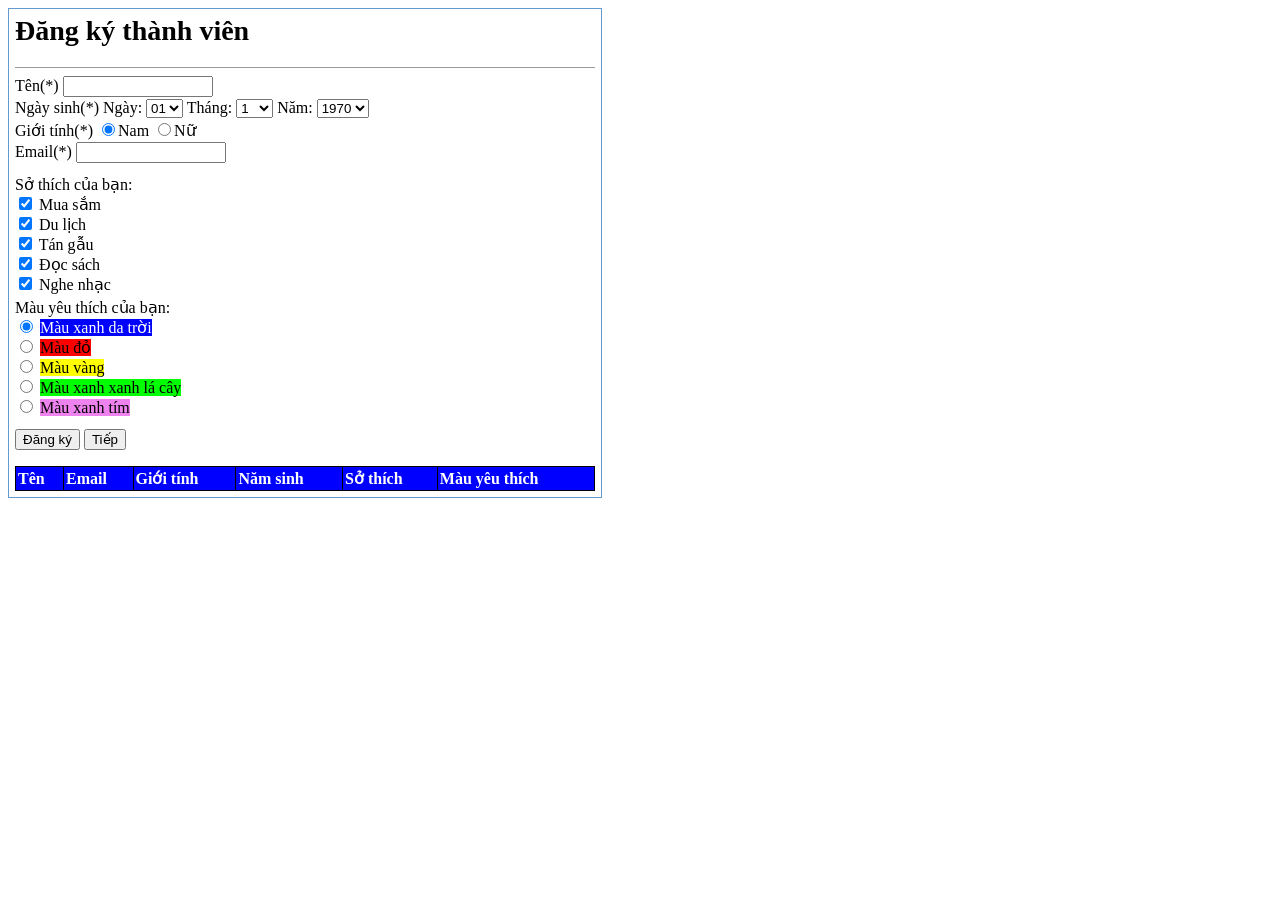
<file: ex63/Dangky_TV.html>
<html>
<head>
    <meta charset="UTF-8">
    <title>Đăng ký thành viên</title>

    <style>
        body {
            font-family: "Times New Roman", Times, serif;
            font-size: 16px;
        }

        .container {
            width: 580px;
            border: 1px solid #6699cc;
            padding: 6px;
        }

        h1 {
            font-size: 28px;
            margin-top: 0;
            margin-bottom: 20px;
        }

        hr {
            border: 0;
            border-top: 1px solid #999;
        }

        .dong {
            margin-bottom: 2px;
        }

        input[type="text"],
        input[type="email"] {
            width: 150px;
        }

        .sothich {
            margin-top: 12px;
        }

        .mau {
            margin-top: 4px;
        }

        .nut {
            margin-top: 12px;
            margin-bottom: 8px;
        }

        table {
            width: 100%;
            margin-top: 15px;
            border-collapse: collapse;
        }

        th, td {
            border: 1px solid black;
            text-align: left;
            padding: 2px;
        }

        th {
            background-color: blue;
            color: white;
        }
    </style>

    <script>
        
        function loadDay() {
            var sel_day = document.getElementById("sel_day");
            var i = 1;

            while (i <= 31) {
                var opt = document.createElement("option");
                opt.value = i;
                opt.innerHTML = String(i).padStart(2, "0");
                sel_day.appendChild(opt);
                i = i + 1;
            }
        }

      
        function loadMonth() {
            var sel_month = document.getElementById("sel_month");
            var i = 1;

            while (i <= 12) {
                var opt = document.createElement("option");
                opt.value = i;
                opt.innerHTML = i;
                sel_month.appendChild(opt);
                i = i + 1;
            }
        }

        function loadYear() {
            var sel_year = document.getElementById("sel_year");

            for (var i = 1970; i <= 2026; i++) {
                var opt = document.createElement("option");
                opt.value = i;
                opt.innerHTML = i;
                sel_year.appendChild(opt);
            }
        }


        function DangKy() {
            var ten = document.getElementById("Ten").value.trim();
            var email = document.getElementById("Email").value.trim();

            if (ten == "") {
                alert("Tên không được bỏ trống!");
                document.getElementById("Ten").focus();
                return;
            }

            var mauEmail = /^[^\s@]+@[^\s@]+\.[^\s@]+$/;

            if (!mauEmail.test(email)) {
                alert("Email không hợp lệ!");
                document.getElementById("Email").focus();
                return;
            }

            var gioitinh =
                document.querySelector('input[name="Gioitinh"]:checked').value;


            var day = document.getElementById("sel_day").value;
            var month = document.getElementById("sel_month").value;
            var year = document.getElementById("sel_year").value;

            var ngaysinh =
                String(day).padStart(2, "0") + "/" +
                String(month).padStart(2, "0") + "/" + year;

            var ds = document.querySelectorAll(
                'input[name="Sothich"]:checked'
            );

            var sothich = [];

            for (var i = 0; i < ds.length; i++) {
                sothich.push(ds[i].value);
            }


            var mausac =
                document.querySelector('input[name="Mausac"]:checked').value;

            var tbody = document.getElementById("DanhSach");
            var tr = document.createElement("tr");

            var dulieu = [
                ten,
                email,
                gioitinh,
                ngaysinh,
                sothich.join(", "),
                mausac
            ];

            for (var i = 0; i < dulieu.length; i++) {
                var td = document.createElement("td");
                td.textContent = dulieu[i];
                tr.appendChild(td);
            }


            tr.onmouseover = function() {
                this.style.backgroundColor = "yellow";
            };

            tr.onmouseout = function() {
                this.style.backgroundColor = "white";
            };

            tbody.appendChild(tr);
        }

        function Tiep() {
            document.getElementById("registerForm").reset();

            document.getElementById("sel_day").value = "1";
            document.getElementById("sel_month").value = "1";
            document.getElementById("sel_year").value = "1970";

            document.getElementById("Ten").focus();
        }
    </script>
</head>

<body>
    <div class="container">
        <h1>Đăng ký thành viên</h1>
        <hr>

        <form id="registerForm">
            <div class="dong">
                Tên(*)
                <input type="text" id="Ten" name="Ten">
            </div>

            <div class="dong">
                Ngày sinh(*)
                Ngày:
                <select id="sel_day"></select>

                Tháng:
                <select id="sel_month"></select>

                Năm:
                <select id="sel_year"></select>
            </div>

            <div class="dong">
                Giới tính(*)
                <input type="radio" name="Gioitinh" value="Nam" checked>Nam
                <input type="radio" name="Gioitinh" value="Nữ">Nữ
            </div>

            <div class="dong">
                Email(*)
                <input type="email" id="Email" name="Email">
            </div>

            <div class="sothich">
                Sở thích của bạn:<br>

                <input type="checkbox" name="Sothich" value="Mua sắm" checked>
                Mua sắm<br>

                <input type="checkbox" name="Sothich" value="Du lịch" checked>
                Du lịch<br>

                <input type="checkbox" name="Sothich" value="Tán gẫu" checked>
                Tán gẫu<br>

                <input type="checkbox" name="Sothich" value="Đọc sách" checked>
                Đọc sách<br>

                <input type="checkbox" name="Sothich" value="Nghe nhạc" checked>
                Nghe nhạc
            </div>

            <div class="mau">
                Màu yêu thích của bạn:<br>

                <input type="radio" name="Mausac"
                       value="Màu xanh da trời" checked>
                <span style="background-color: blue; color: white;">
                    Màu xanh da trời
                </span><br>

                <input type="radio" name="Mausac" value="Màu đỏ">
                <span style="background-color: red;">Màu đỏ</span><br>

                <input type="radio" name="Mausac" value="Màu vàng">
                <span style="background-color: yellow;">Màu vàng</span><br>

                <input type="radio" name="Mausac" value="Màu xanh lá cây">
                <span style="background-color: lime;">
                    Màu xanh xanh lá cây
                </span><br>

                <input type="radio" name="Mausac" value="Màu xanh tím">
                <span style="background-color: violet;">Màu xanh tím</span>
            </div>

            <div class="nut">
                <input type="button" value="Đăng ký" onclick="DangKy()">
                <input type="button" value="Tiếp" onclick="Tiep()">
            </div>
        </form>

        <table>
            <thead>
                <tr>
                    <th>Tên</th>
                    <th>Email</th>
                    <th>Giới tính</th>
                    <th>Năm sinh</th>
                    <th>Sở thích</th>
                    <th>Màu yêu thích</th>
                </tr>
            </thead>

            <tbody id="DanhSach"></tbody>
        </table>
    </div>

    <script>
        loadDay();
        loadMonth();
        loadYear();
    </script>
</body>
</html>
</file>
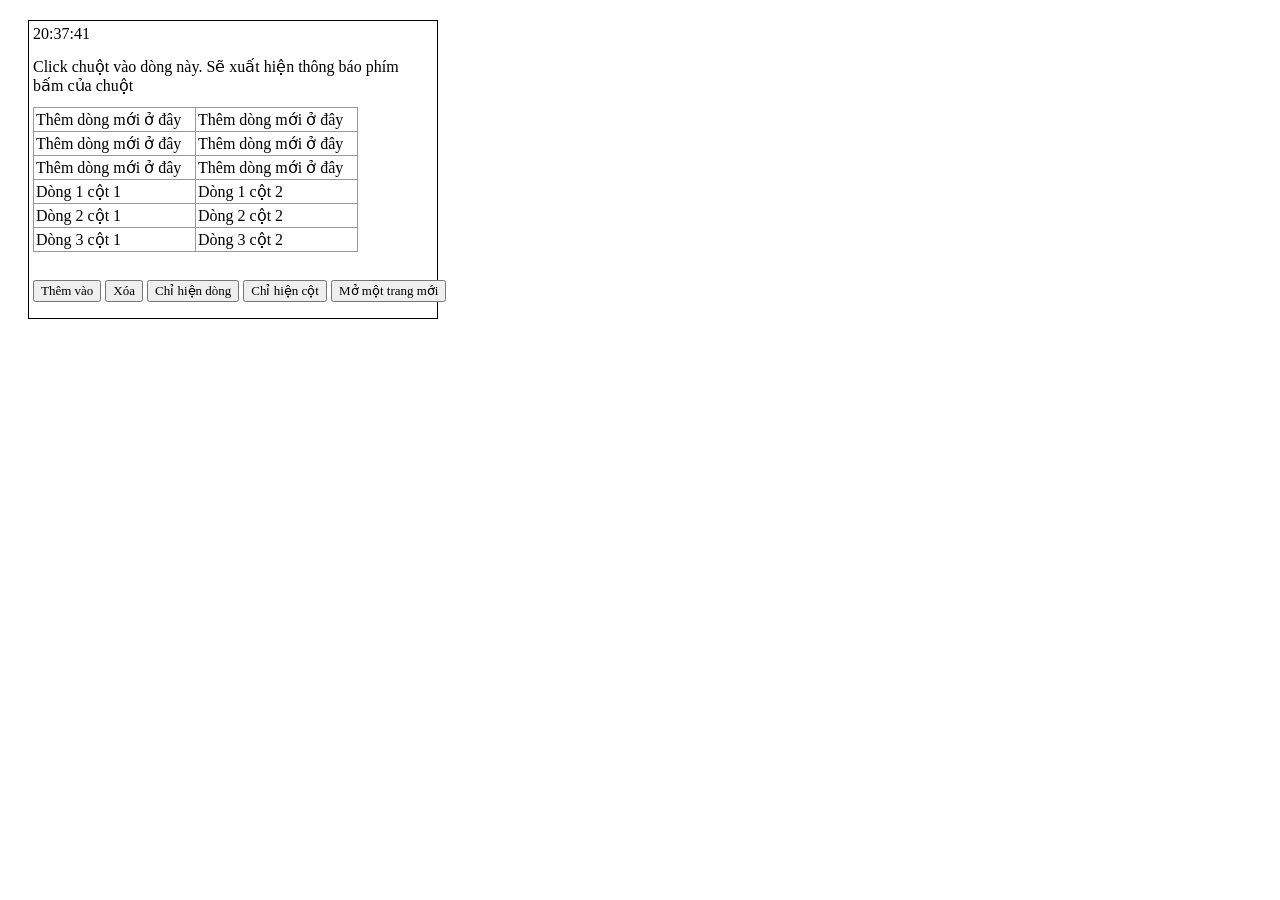
<file: ex64/Dynamic_Table.html>
<html>
<head>
    <title>Thao tác với Table</title>

    <style>
        body {
            font-family: "Times New Roman", Times, serif;
            font-size: 16px;
        }

        .container {
            width: 400px;
            border: 1px solid black;
            padding: 4px;
            margin: 20px;
        }

        #clock {
            margin-bottom: 14px;
        }

        #message {
            margin-bottom: 12px;
            cursor: pointer;
        }

        table {
            width: 325px;
            border-collapse: collapse;
        }

        td {
            border: 1px solid #999;
            padding: 2px;
            cursor: pointer;
        }

        .selected {
            background-color: red;
        }

        .hidden-row {
            display: none;
        }

        .hidden-column {
            display: none;
        }

        .buttons {
            margin-top: 28px;
            margin-bottom: 12px;
            white-space: nowrap;
        }

        button {
            font-family: "Times New Roman", Times, serif;
            font-size: 13px;
        }
    </style>

    <script>
        
        function showClock() {
            var now = new Date();

            var h = String(now.getHours()).padStart(2, "0");
            var m = String(now.getMinutes()).padStart(2, "0");
            var s = String(now.getSeconds()).padStart(2, "0");

            document.getElementById("clock").innerHTML =
                h + ":" + m + ":" + s;
        }
        function mouseMessage(event) {
            event.preventDefault();

            if (event.button === 0) {
                alert("Bạn vừa nhấn chuột trái!");
            } else if (event.button === 2) {
                alert("Bạn vừa nhấn chuột phải!");
            }
        }

        function selectRow(row) {
            row.classList.toggle("selected");
        }
        function addRow() {
            var table = document.getElementById("myTable");
            var row = table.insertRow(-1);

            var cell1 = row.insertCell(0);
            var cell2 = row.insertCell(1);

            cell1.innerHTML = "Thêm dòng mới ở đây";
            cell2.innerHTML = "Thêm dòng mới ở đây";

            
            row.onclick = function() {
                selectRow(this);
            };
        }
        function deleteRows() {
            var table = document.getElementById("myTable");


            for (var i = table.rows.length - 1; i >= 0; i--) {
                if (table.rows[i].classList.contains("selected")) {
                    table.deleteRow(i);
                }
            }
        }
        function showRowsOnly() {
            var table = document.getElementById("myTable");

            for (var i = 0; i < table.rows.length; i++) {
                for (var j = 0; j < table.rows[i].cells.length; j++) {
                    table.rows[i].cells[j].classList.remove("hidden-column");
                }
            }
            for (var i = 0; i < table.rows.length; i++) {
                if (!table.rows[i].classList.contains("selected")) {
                    table.rows[i].classList.add("hidden-row");
                } else {
                    table.rows[i].classList.remove("hidden-row");
                }
            }
        }

        function showColumnsOnly() {
            var table = document.getElementById("myTable");

            for (var i = 0; i < table.rows.length; i++) {
                table.rows[i].classList.remove("hidden-row");
            }

            var selectedColumns = [];

            for (var j = 0; j < table.rows[0].cells.length; j++) {
                selectedColumns[j] = false;
            }

            for (var i = 0; i < table.rows.length; i++) {
                if (table.rows[i].classList.contains("selected")) {
                    for (var j = 0; j < table.rows[i].cells.length; j++) {
                        selectedColumns[j] = true;
                    }
                }
            }

            var hasSelected = document.querySelector(".selected");

            for (var i = 0; i < table.rows.length; i++) {
                for (var j = 0; j < table.rows[i].cells.length; j++) {
                    if (!hasSelected || selectedColumns[j]) {
                        table.rows[i].cells[j].classList.remove("hidden-column");
                    } else {
                        table.rows[i].cells[j].classList.add("hidden-column");
                    }
                }
            }
        }

   
        function openPage() {
            window.open("https://tranduythanh.com", "_blank");
        }

        function showAll() {
            var table = document.getElementById("myTable");

            for (var i = 0; i < table.rows.length; i++) {
                table.rows[i].classList.remove("hidden-row");
                table.rows[i].classList.remove("selected");

                for (var j = 0; j < table.rows[i].cells.length; j++) {
                    table.rows[i].cells[j].classList.remove("hidden-column");
                }
            }
        }

       
        function preventMenu(event) {
            event.preventDefault();
        }

        window.onload = function() {
            showClock();
            setInterval(showClock, 1000);

            var rows = document.querySelectorAll("#myTable tr");

            for (var i = 0; i < rows.length; i++) {
                rows[i].onclick = function() {
                    selectRow(this);
                };
            }
        };
    </script>
</head>

<body>
    <div class="container">

        <div id="clock">00:00:00</div>

        <div id="message"
             onclick="mouseMessage(event)"
             oncontextmenu="mouseMessage(event)">
            Click chuột vào dòng này. Sẽ xuất hiện thông báo phím bấm của chuột
        </div>

        <table id="myTable">
            <tr>
                <td>Thêm dòng mới ở đây</td>
                <td>Thêm dòng mới ở đây</td>
            </tr>
            <tr>
                <td>Thêm dòng mới ở đây</td>
                <td>Thêm dòng mới ở đây</td>
            </tr>
            <tr>
                <td>Thêm dòng mới ở đây</td>
                <td>Thêm dòng mới ở đây</td>
            </tr>
            <tr>
                <td>Dòng 1 cột 1</td>
                <td>Dòng 1 cột 2</td>
            </tr>
            <tr>
                <td>Dòng 2 cột 1</td>
                <td>Dòng 2 cột 2</td>
            </tr>
            <tr>
                <td>Dòng 3 cột 1</td>
                <td>Dòng 3 cột 2</td>
            </tr>
        </table>

        <div class="buttons">
            <button onclick="addRow()">Thêm vào</button>
            <button onclick="deleteRows()">Xóa</button>
            <button onclick="showRowsOnly()">Chỉ hiện dòng</button>
            <button onclick="showColumnsOnly()">Chỉ hiện cột</button>
            <button onclick="openPage()">Mở một trang mới</button>
        </div>

    </div>
</body>
</html>
</file>
